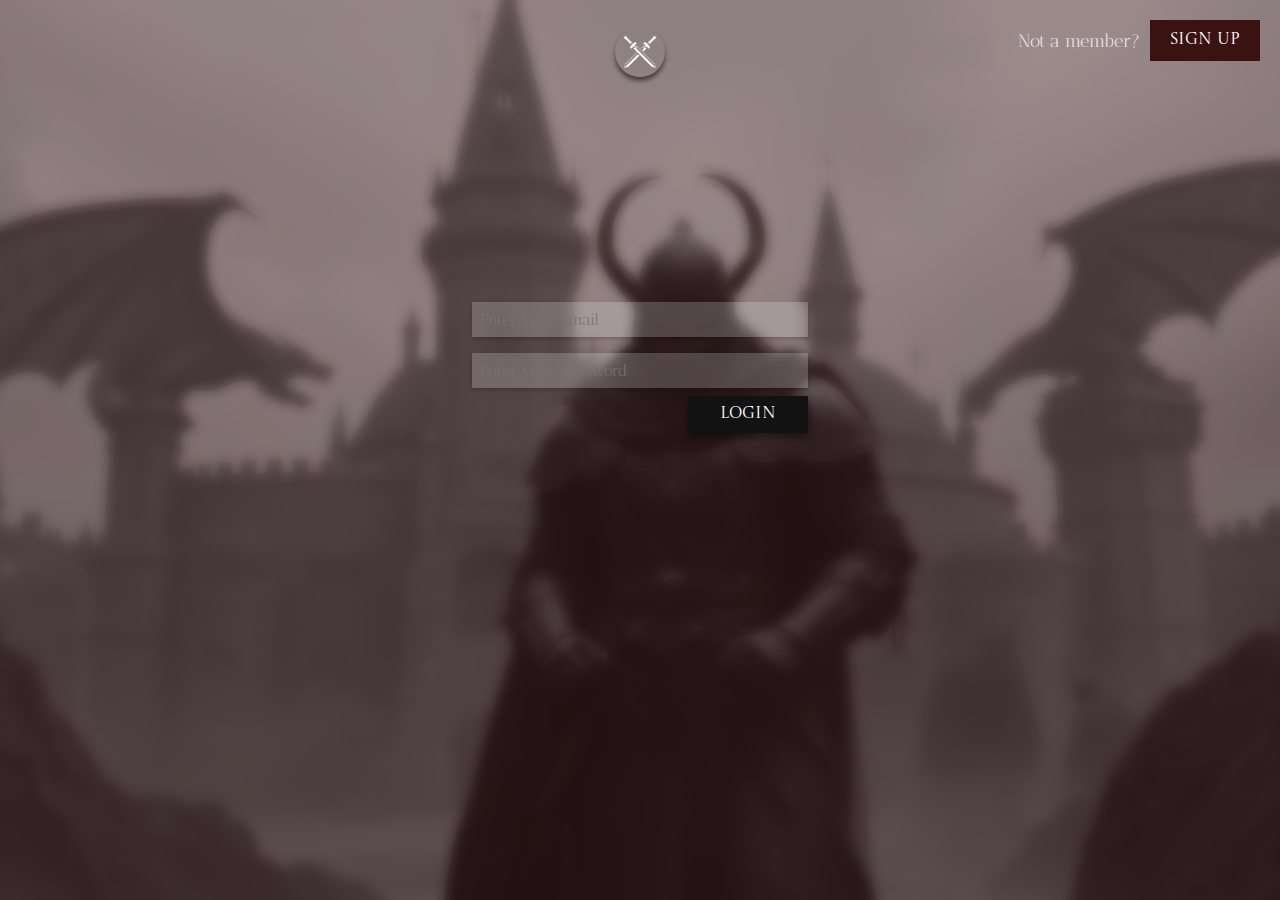
<file: login.html>
<!DOCTYPE html>
<html lang="en">

<head>
    <meta charset="UTF-8">
    <meta name="viewport" content="width=device-width, initial-scale=1.0">
    <title>Login</title>
    <!-- Подключаем CSS файл для стилей -->
    <link rel="stylesheet" href="login.css">
    <!-- Подключаем шрифты -->
    <link href="https://fonts.googleapis.com/css2?family=Castoro+Titling&family=Antic+Didone&display=swap" rel="stylesheet">
</head>

<body>

    <!-- Кнопка-иконка -->
    <a href="index.html" class="icon-button">
        <img src="swords2.png" alt="Go back">
    </a>


    <!-- Контейнер для формы входа -->
    <div class="container" id="login-container">
        
        <!-- Форма входа -->
        <form id="login-form" action="/login" method="POST">
            <input type="email" id="login-email" name="email" placeholder="Enter your email" required>
            <input type="password" id="login-password" name="password" placeholder="Enter your password" required>
            
            <!--
            <div>-->
                <!-- Чекбокс "Запомнить меня" --> <!--
                <input type="checkbox" id="remember-me">
                <label for="remember-me">Remember me</label>
            </div> -->

            <!-- Кнопка отправки формы -->
            <button type="submit">LOGIN</button>
        </form>

        <!-- Ссылка для переключения на форму регистрации -->
        <div class="signup-wrapper">
            <span class="signup-text">Not a member?</span>
            <a href="#" class="toggle-link" onclick="showSignup()">SIGN UP</a>
        </div>
    </div>

    <!-- Контейнер для формы регистрации -->
    <div class="container" id="signup-container" style="display: none;">

        <!-- Форма регистрации -->
        <form id="signup-form" action="/signup" method="POST">

            <input type="text" id="signup-username" name="username" placeholder="Choose a username" required>
            <input type="email" id="signup-email" name="email" placeholder="Enter your email" required>
            <input type="password" id="signup-password" name="password" placeholder="Create a password" required>

            <!-- Кнопка отправки формы -->
            <button type="submit">SIGN UP</button>
        </form>

        <!-- Ссылка для переключения на форму входа -->
        <a href="#" class="toggle-link" onclick="showLogin()">GO BACK</a>
    </div>

    <!-- Подключаем JavaScript файл -->
    <script src="login.js"></script>
</body>
</html>
</file>
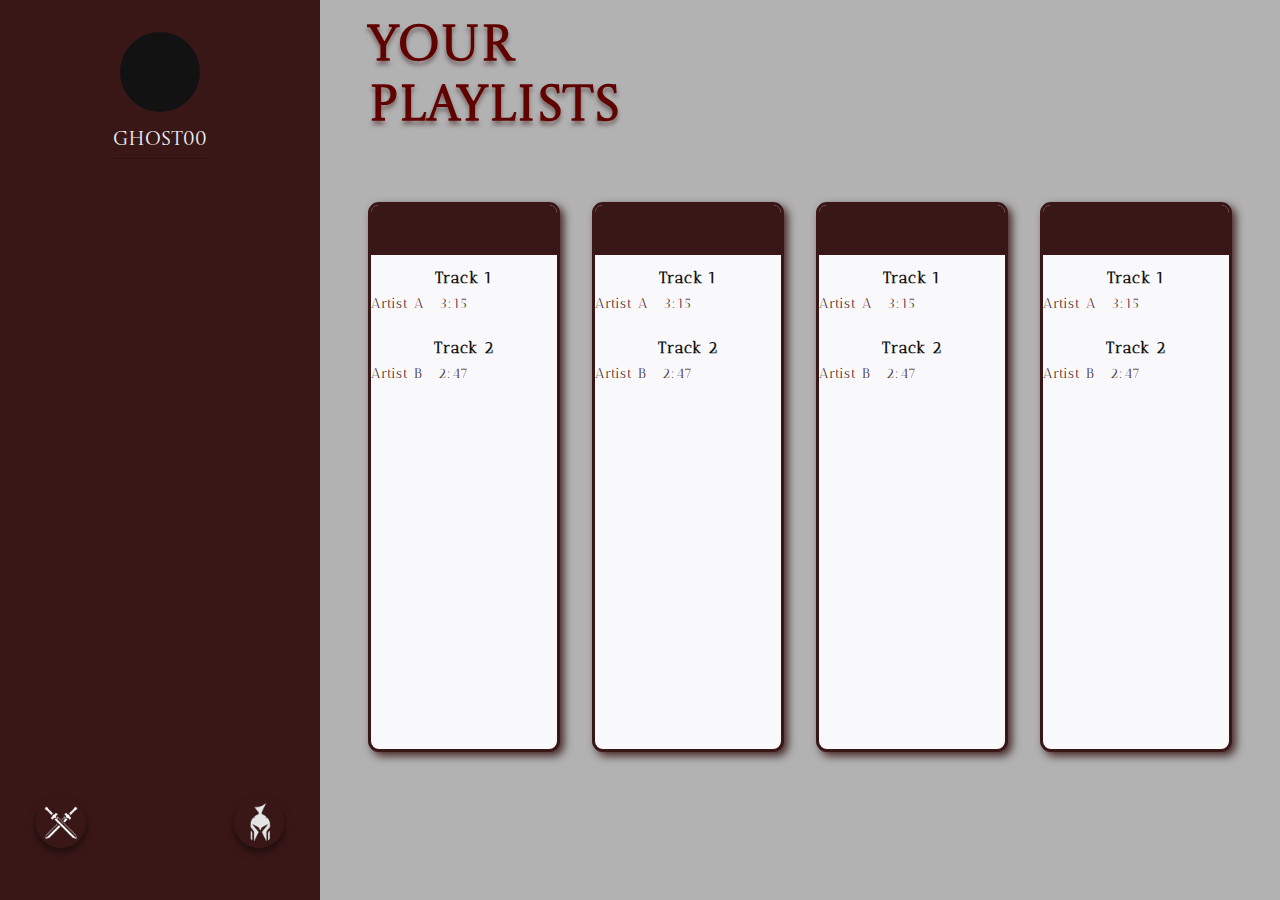
<file: users.html>
<!DOCTYPE html>
<html lang="en">

<head>
  <meta charset="UTF-8" />
  <meta name="viewport" content="width=device-width, initial-scale=1.0"/>
  <title>User Profile & Playlists</title>
  <link href="https://fonts.googleapis.com/css2?family=Antic+Didone&family=Castoro+Titling&family=Noto+Sans&display=swap" rel="stylesheet">
  <link rel="stylesheet" href="users.css">
</head>

<body>
  <div class="container">
    

    <!-- Окошко профиля -->
    <aside class="sidebar">
      <div class="profile">
        <div class="avatar"></div>
        <div class="username">Ghost00</div>
      </div>

      <div class="bottom-icons">
        <a href="index.html" class="icon-btn">
          <img src="swords2.png" alt="Иконка">
        </a>
        <a href="settings.html" class="icon-btn">
          <img src="helmet.png" alt="Profile settings">
        </a>
      </div>
      
    </aside>

    <!-- Основная часть -->
    <main class="main">
      <h1 class="main-title"><span>YOUR</span><br>PLAYLISTS</h1>
      
      <!-- Блок с песнями/плейлистами -->
      <div class="song-container">
        <div class="playlists">

          <!-- Плейлист 1 -->
        <div class="card">
          <div class="card-header"></div>
          <ul class="card-body">
            <li class="song-item">
                <h4><a href="#">Track 1</a></h4>
                <div class="song-info">
                    <p>Artist A</p>
                    <p>3:15</p>
                </div>
            </li>
            <li class="song-item">
                <h4><a href="#">Track 2</a></h4>
                <div class="song-info">
                    <p>Artist B</p>
                    <p>2:47</p>
                </div>
            </li>
          </ul>
        </div>

        <!-- Плейлист 2 -->
        <div class="card">
          <div class="card-header"></div>
          <ul class="card-body">
            <li class="song-item">
                <h4><a href="#">Track 1</a></h4>
                <div class="song-info">
                    <p>Artist A</p>
                    <p>3:15</p>
                </div>
            </li>
            <li class="song-item">
                <h4><a href="#">Track 2</a></h4>
                <div class="song-info">
                    <p>Artist B</p>
                    <p>2:47</p>
                </div>
            </li>
          </ul>
        </div>

        <!-- Плейлист 3 -->
        <div class="card">
          <div class="card-header"></div>
          <ul class="card-body">
            <li class="song-item">
                <h4><a href="#">Track 1</a></h4>
                <div class="song-info">
                    <p>Artist A</p>
                    <p>3:15</p>
                </div>
            </li>
            <li class="song-item">
                <h4><a href="#">Track 2</a></h4>
                <div class="song-info">
                    <p>Artist B</p>
                    <p>2:47</p>
                </div>
            </li>
          </ul>
        </div>

        <!-- Плейлист 4 -->
        <div class="card">
          <div class="card-header"></div>
          <ul class="card-body">
            <li class="song-item">
                <h4><a href="#">Track 1</a></h4>
                <div class="song-info">
                    <p>Artist A</p>
                    <p>3:15</p>
                </div>
            </li>
            <li class="song-item">
                <h4><a href="#">Track 2</a></h4>
                <div class="song-info">
                    <p>Artist B</p>
                    <p>2:47</p>
                </div>
            </li>
          </ul>
        </div>

        </div>
      </div>

    </main>
  </div>


</body>
</html>
</file>
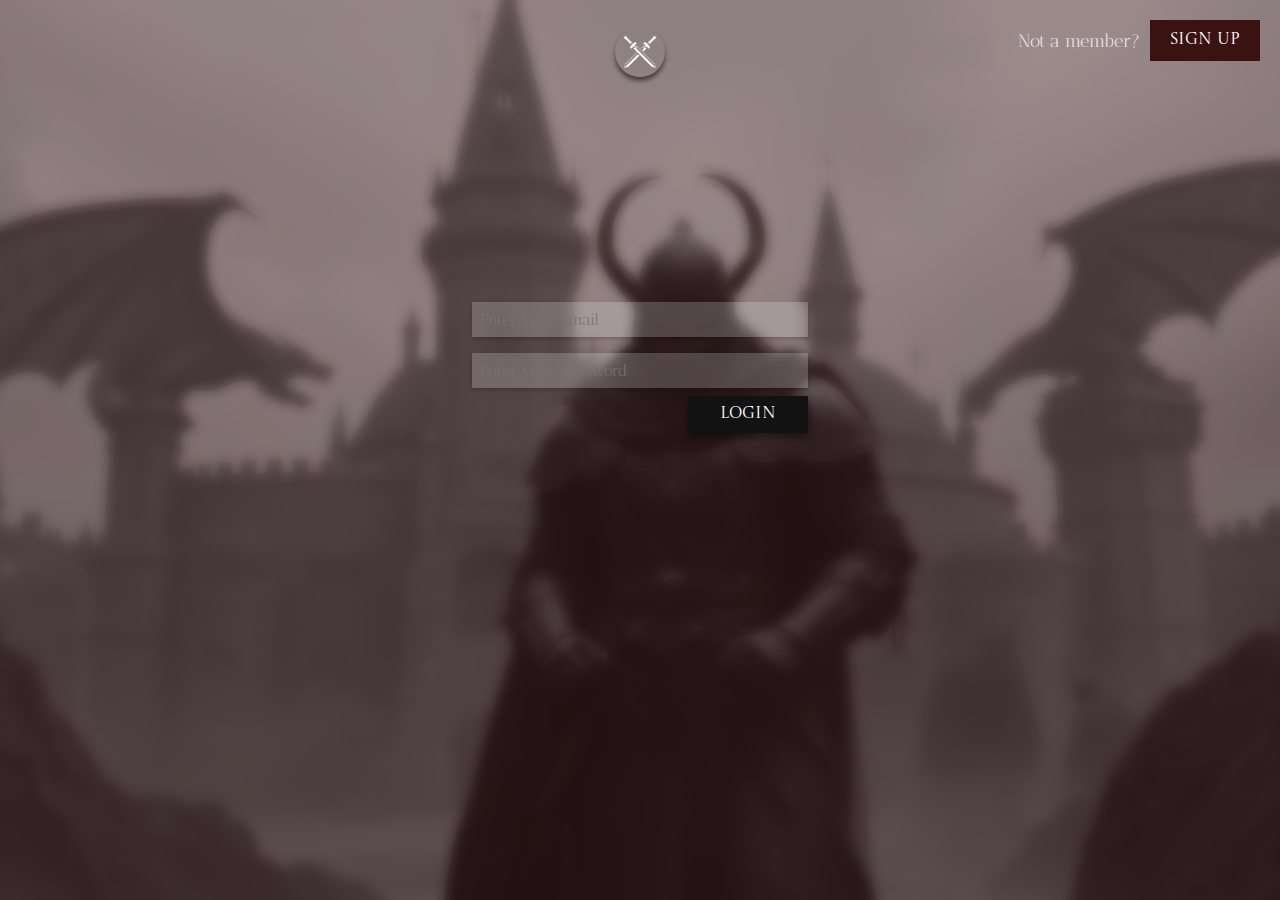
<file: front/login.html>
<!DOCTYPE html>
<html lang="en">

<head>
    <meta charset="UTF-8">
    <meta name="viewport" content="width=device-width, initial-scale=1.0">
    <title>Login</title>
    <!-- Подключаем CSS файл для стилей -->
    <link rel="stylesheet" href="css/login.css">
    <!-- Подключаем шрифты -->
    <link href="https://fonts.googleapis.com/css2?family=Castoro+Titling&family=Antic+Didone&display=swap" rel="stylesheet">
</head>

<body>

    <!-- Кнопка-иконка -->
    <a href="index.html" class="icon-button">
        <img src="assets/swords2.png" alt="Go back">
    </a>


    <!-- Контейнер для формы входа -->
    <div class="container" id="login-container">
        
        <!-- Форма входа -->
        <form id="login-form" action="/login" method="POST">
            <input type="email" id="login-email" name="email" placeholder="Enter your email" required>
            <input type="password" id="login-password" name="password" placeholder="Enter your password" required>
            
            <!--
            <div>-->
                <!-- Чекбокс "Запомнить меня" --> <!--
                <input type="checkbox" id="remember-me">
                <label for="remember-me">Remember me</label>
            </div> -->

            <!-- Кнопка отправки формы -->
            <button type="submit">LOGIN</button>
        </form>

        <!-- Ссылка для переключения на форму регистрации -->
        <div class="signup-wrapper">
            <span class="signup-text">Not a member?</span>
            <a href="#" class="toggle-link" onclick="showSignup()">SIGN UP</a>
        </div>
    </div>

    <!-- Контейнер для формы регистрации -->
    <div class="container" id="signup-container" style="display: none;">

        <!-- Форма регистрации -->
        <form id="signup-form" action="/signup" method="POST">

            <input type="text" id="signup-username" name="username" placeholder="Choose a username" required>
            <input type="email" id="signup-email" name="email" placeholder="Enter your email" required>
            <input type="password" id="signup-password" name="password" placeholder="Create a password" required>

            <!-- Кнопка отправки формы -->
            <button type="submit">SIGN UP</button>
        </form>

        <!-- Ссылка для переключения на форму входа -->
        <div class="go-back-wrapper" id="go-back-wrapper" style="display: none;">
            <a href="#" class="toggle-link" onclick="showLogin()">GO BACK</a>
        </div>
    </div>

    <!-- Подключаем JavaScript файл -->
    <script src="js/login.js"></script>
</body>
</html>
</file>
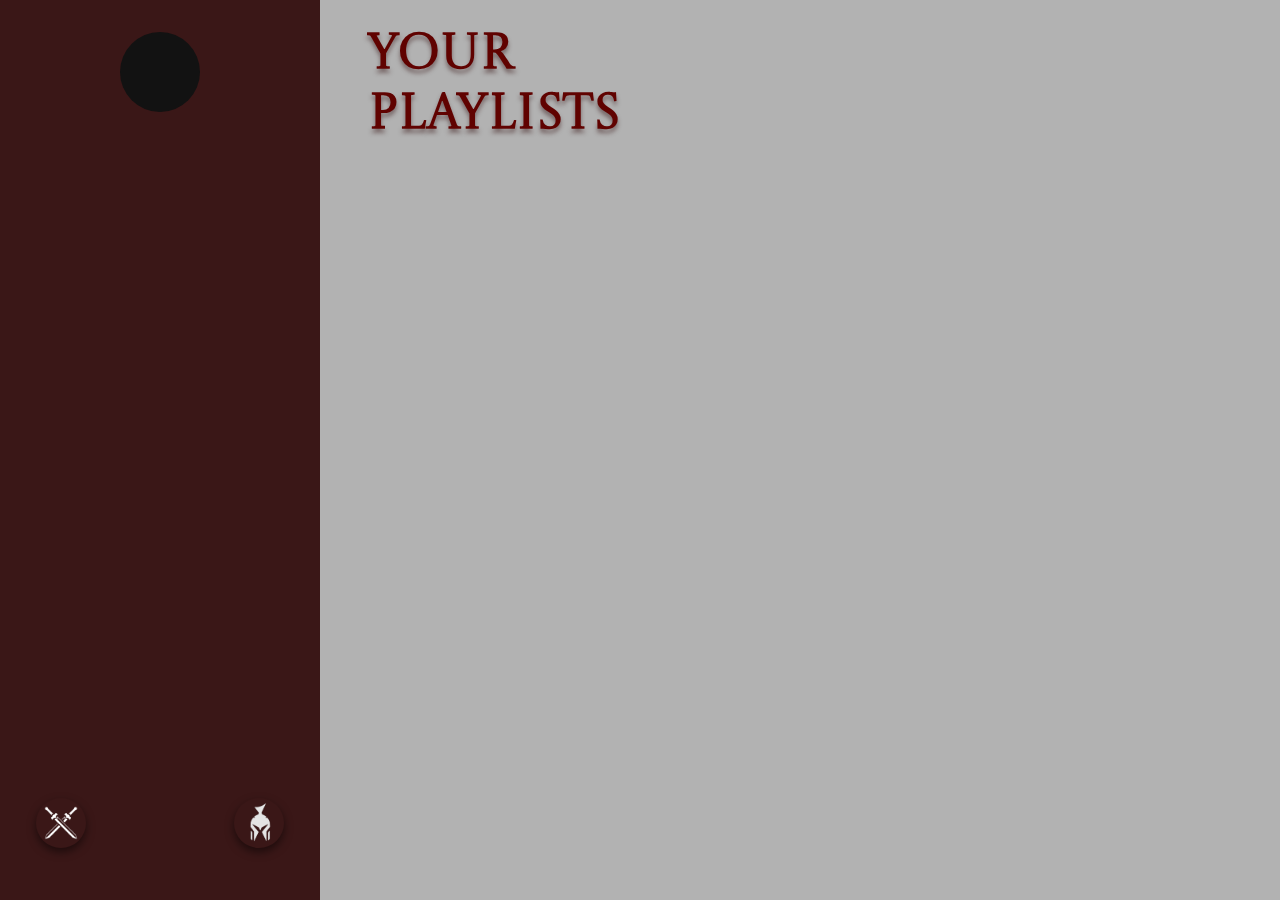
<file: front/users.html>
<!DOCTYPE html>
<html lang="en">

<head>
  <meta charset="UTF-8" />
  <meta name="viewport" content="width=device-width, initial-scale=1.0"/>
  <title>User Profile & Playlists</title>
  <link href="https://fonts.googleapis.com/css2?family=Antic+Didone&family=Castoro+Titling&family=Noto+Sans&display=swap" rel="stylesheet">
  <link rel="stylesheet" href="css/users.css">
</head>

<body>

  <div class="container">
    
    <!-- Окошко профиля -->
    <aside class="sidebar">
      <div class="profile">
        <div class="avatar"></div>
        <div class="username" id="usernameDisplay"></div>
      </div>

      <div class="bottom-icons">
        <a href="index.html" class="icon-btn">
          <img src="assets/swords2.png" alt="Иконка">
        </a>
        <a href="#" class="icon-btn" id="settingsBtn">
          <img src="assets/helmet.png" alt="Profile settings">
        </a>
      </div>
      
    </aside>

        <!-- Модальное окно Настроек -->
    <div id="settingsModal" class="settings-modal hidden">
      <div class="settings-content">
        <h2>Settings</h2>
        <ul>
          <li><button id="changeAvatarBtn">Change profile picture</button></li>
          <li><button id="changeNickBtn">Change nickname</button></li>
          <li><button id="changePasswordBtn">Change password</button></li>
          <li><button id="logoutBtn">Log out</button></li>
          <li><button id="deletePlaylistsBtn">Delete playlists</button></li>
          <li><button id="deleteAccountBtn">Delete account</button></li>
        </ul>
      </div>
    </div>

    <!-- Основная часть -->
    <main class="main">
      <h1 class="main-title"><span>YOUR</span><br>PLAYLISTS</h1>
      
      <!-- Блок с песнями/плейлистами -->
      <div class="song-container">
        <div class="playlists" id="playlistsContainer"></div>
      </div>

    </main>
  </div>

  <script src="js/users.js"></script>

</body>
</html>
</file>
<file: login.css>
/* Общие стили для body */
html, body {
    margin: 0; /* Убираем внешние отступы */
    padding: 0; /* Убираем внутренние отступы */
    height: 100%; /* Высота на весь экран */
    font-size: 16px;
    overflow: hidden; /* Предотвращаем скроллинг, если фон выходит за пределы */
}

/* Стиль для фонового изображения с красным слоем */
body::before {
    content: ''; /* Создаем псевдоэлемент */
    position: absolute;
    top: 0;
    left: 0;
    width: 100%;
    height: 100%;
    background: url('back_log.jpg') no-repeat center center; /* Центрирование фонового изображения */
    background-size: cover; /* Масштабируем с сохранением пропорций */
    z-index: -2; /* Отправляем изображение на задний план */
}

body::after {
    content: ''; /* Создаем второй псевдоэлемент */
    position: absolute;
    top: 0;
    left: 0;
    width: 100%;
    height: 100%;
    background-color: rgba(58, 23, 23, 0.5); /* Полупрозрачный красный слой */
    z-index: -1; /* Наложение слоя поверх изображения */
}


/* ==== Ячейки ==== */
/* Контейнер формы */
form {
    display: flex; /* Включаем Flexbox */
    flex-direction: column; /* Располагаем элементы в столбик */
    align-items: center; /* Выравниваем элементы по центру */
    width: 100%; /* Полная ширина формы */
    max-width: 400px; /* Ограничиваем максимальную ширину формы */
    margin: 0 auto; /* Центрируем форму по горизонтали */
    margin-top: 23%; /* Отступ от верха*/
    
}

/* Стили для полей ввода (email и password) */
#login-email,
#login-password,
#signup-username,
#signup-email,
#signup-password {
    width: 80%; /* ширина */
    padding: 8px; /* Отступы внутри полей */
    margin: 8px 0; /* Отступы между полями */
    border: 0px solid rgba(255, 255, 255, 0.6); /* Полупрозрачная белая рамка */
    background-color: rgba(255, 255, 255, 0.2); /* Прозрачный белый фон */
    color: white; /* Белый текст */
    font-size: 16px; /* Размер шрифта */
    font-family: 'Antic Didone', serif;
    outline: none; /* Убираем обводку при фокусе */
    box-shadow: 0 2px 4px rgba(0, 0, 0, 0.2); /* Легкая тень */
    transition: all 0.3s ease; /* Плавность переходов */
}

/* Эффект при наведении */
#login-email:hover,
#login-password:hover,
#signup-username:hover,
#signup-email:hover,
#signup-password:hover {
    background-color: rgba(255, 255, 255, 0.3); /* Ярче фон при наведении */
}
/* Эффект при фокусе */
#login-email:focus,
#login-password:focus,
#signup-username:focus,
#signup-email:focus,
#signup-password:focus {
    background-color: rgba(255, 255, 255, 0.4); /* Еще ярче фон при фокусе */
    border-color: white; /* Белая рамка */
}

/* ==== LOGIN КНОПКА ==== */
/* Кнопка отправки формы */
button[type="submit"] {
    width: 30%;
    padding: 8px; /* Внутренние отступы */
    background-color: #121212;
    box-shadow: 0px 4px 8px rgba(0, 0, 0, 0.5);

    color: white; /* Белый текст */
    font-size: 16px; /* Размер текста */
    font-family: 'Castoro Titling', serif; /* Шрифт для кнопки */
    border: none; /* Убираем рамку */
    cursor: pointer; /* Указатель при наведении */
    transition: background-color 0.3s ease; /* Плавный переход фона */
    margin-left: 54%;
}

/* Эффект наведения на кнопку */
button[type="submit"]:hover {
    background-color: rgba(58, 23, 23, 1); /* Более яркий цвет */
}


/* ==== SIGN UP КНОПКА ==== */
/* сама кнопка */
.signup-wrapper {
    position: absolute;
    top: 20px; /* Отступ сверху */
    right: 20px; /* Отступ справа */
    display: flex;
    align-items: center;
    gap: 10px; /* Расстояние между текстом и кнопкой */
    font-family: 'Antic Didone', serif;
}

.signup-text {
    color: white;
    font-size: 18px;
    opacity: 0.8;
}

.toggle-link {
    padding: 10px 20px;
    background-color: #3A1212;
    color: white;
    font-size: 16px;
    font-family: 'Castoro Titling', serif;
    text-decoration: none;
    cursor: pointer;
    transition: background-color 0.3s ease;
}

/* Эффект при наведении */
.toggle-link:hover {
    background-color: #121212;
    transform: scale(1.05);
}


/* ==== GO BACK КНОПКА ==== */
.go-back-wrapper {
    position: absolute;
    top: 25px; /* Отступ сверху */
    right: 20px; /* Отступ справа */
    display: flex;
    align-items: center;
    gap: 10px; /* Расстояние между текстом и кнопкой */
    font-family: 'Antic Didone', serif;
}

/* Стили для кнопки "GO BACK" */
.go-back-wrapper .toggle-link {
    padding: 10px 20px;
    background-color: #3A1212;
    color: white;
    font-size: 16px;
    font-family: 'Castoro Titling', serif;
    text-decoration: none;
    cursor: pointer;
    transition: background-color 0.3s ease;
}

/* Эффект при наведении */
.go-back-wrapper .toggle-link:hover {
    background-color: #121212;
    transform: scale(1.05);
}


/* ==== Кнопка иконка ==== */
/* Стили */
.icon-button {
    position: fixed; /* Располагаем кнопку поверх контента */
    top: 3%; /* Отступ сверху */
    left: 50%; /* Центрируем между рожками 52.5 */
    transform: translateX(-50%); /* Сдвигаем кнопку влево на половину её ширины, чтобы точно центрировать */
    width: 50px; /* Ширина кнопки */
    height: 50px; /* Высота кнопки */
    z-index: 100; /* Устанавливаем высокий приоритет по слоям */
    pointer-events: auto; /* Разрешаем взаимодействие с кнопкой */
}

.icon-button img {
    width: 100%;
    height: 100%;
    object-fit: contain; /* Сохраняем пропорции изображения */
    border-radius: 50%; /* Закругляем края изображения */
    box-shadow: 0px 0.25rem 0.25rem rgba(0, 0, 0, 0.5); /* Добавляем тень */
}

.icon-button:hover img {
    opacity: 0.8; /* Меняем прозрачность при наведении */
    transform: scale(1.1); /* Увеличиваем иконку */
    transition: 0.3s ease; /* Плавность анимации */
}
</file>
<file: users.css>
/* Базовые стили */
* {
  box-sizing: border-box;
  margin: 0;
  padding: 0;
}

body {
  font-family: 'Antic Didone', sans-serif;
  background-color: #f5f4f1;
  color: #300a0a;
  height: 100vh;
}

/* Контейнер страницы */
.container {
  display: flex;
  height: 100%;
}

/* ==== Левая часть ==== */
/* Сайдбар */
.sidebar {
  width: 25%;
  background-color: #3A1717;
  display: flex;
  flex-direction: column;
  justify-content: space-between;
  padding: 2rem 1rem;
}

/* Профиль */
.profile {
  text-align: center;
}

.avatar {
  width: 80px;
  height: 80px;
  background-color: #121212;
  border-radius: 50%;
  margin: 0 auto 1rem;
}

.username {
  font-family: 'Castoro Titling', serif;
  color: #eee;
  font-size: 1.2rem;
  border-bottom: 1px solid #321010;
  display: inline-block;
  padding-bottom: 5px;
}

/* ==== Кнопки ==== */
/* Иконки внизу сайдбара */
.bottom-icons {
  position: relative;
  height: 100px;        /* разместить кнопки внутри этого блока по высоте */
}

/* Абсолютное позиционирование кнопок-иконок */
.icon-btn {
  position: absolute;   /* поверх контента .sidebar */
  bottom: 20px;         /* от низа .sidebar */
  width: 50px;
  height: 50px;
  z-index: 100;
}

/* Первая кнопка слева, вторая справа */
.bottom-icons .icon-btn:nth-child(1) {
  left: 20px;
}

.bottom-icons .icon-btn:nth-child(2) {
  right: 20px;
}

/* Стили для самой картинки */
.icon-btn img {
  width: 100%;
  height: 100%;
  object-fit: contain;              /* сохраняем пропорции */
  border-radius: 50%;               /* круглые края */
  box-shadow: 0 4px 8px rgba(0,0,0,0.5); /* тень */
  transition: transform 0.3s ease, opacity 0.3s ease;
}

/* Эффект при наведении */
.icon-btn:hover img {
  opacity: 0.8;
  transform: scale(1.1);
  transition: 0.3s ease; /* Плавность анимации */
}

/* ==== Основная часть экрана ==== */
/* Основная часть */
.main {
  width: 75%;
  padding: 2rem 3rem;
  background-color: #b2b2b2;
}

/* Заголовок */
.main-title {
  font-family: 'Castoro Titling', serif;           /* подключённый шрифт */
  font-size: clamp(2rem, 5vw, 3.125rem);           /* отзывчивый размер от 2rem до 3.125rem */
  color: #600200;                                  /* тёмно‑красный цвет текста */
  text-shadow: 0 0.25rem 0.25rem rgba(58, 23, 23, 0.5); /* тень под текстом */
  margin: 0 0 2rem;                                /* убираем верхний отступ, оставляем снизу */
  line-height: 0.6;                                /* между строками */
}

/* Деление на 2 строки */
.main-title span {
  display: block;
}

/* ==== Плейлисты ==== */
.playlists {
  display: flex;
  gap: 2rem;
  margin-top: 5rem;
}

/* ==== Карточка плейлиста ==== */

.card {
  background-color: #f9f9fb;                /* светлый фон, как у song-container */
  border: 3px solid #3a1717;               /* толстая бордюр-рамка */
  border-radius: 11px;                     /* крупные скругления */
  box-shadow: 4px 4px 8px rgba(58, 23, 23, 0.9); /* глубокая тень */
  overflow: hidden;
  display: flex;
  flex-direction: column;
  width: 250px;                            /* фиксированная ширина, как раньше */
  height: 550px;   
}

/* Заголовок карточки */
.card-header {
  height: 50px;
  background-color: #3a1717;               /* тёмно-бордовый */
}

/* Тело карточки */
.card-body {
  list-style: none;
  margin: 0;
  padding: 0;

  list-style-type: none; /* Убираем маркеры у списка */
  line-height: 1; /* Высота строки (уменьшает/увеличивает расстояние между строками) */
  letter-spacing: 0.05em; /* Увеличиваем или уменьшаем расстояние между буквами */
  text-align: center; /* Центрируем весь текст в списке */
}

/* Блок песни */
.card-body .song-item {
  font-family: 'Antic Didone', 'Noto Sans', serif;
  font-size: 15px;
  color: #121212;
  margin-bottom: 5px;
  padding: 10px 0;
  display: flex;
  flex-direction: column;
}

/* Заголовок песни (название) */
.card-body .song-item h4 {
  margin: 5px 0;
  font-size: 1rem;
}

/* Ссылка внутри заголовка */
.card-body .song-item h4 a {
  color: #121212;
  text-decoration: none;
  transition: color 0.3s ease;
}
.card-body .song-item h4 a:hover {
  color: #600200;
  text-decoration: underline;
}

/* Блок с info (исполнитель + длительность) */
.card-body .song-info {
  display: flex;
  align-items: center;
  justify-content: flex-start;
  margin-top: 5px;
}

/* Отступ между артистом и длительностью */
.card-body .song-info p {
  margin: 0 1rem 0 0;
  font-size: 0.9rem;
  color: #3a1717;
}

/* Убираем отступ у последнего .song-item */
.card-body .song-item:last-child {
  margin-bottom: 0;
}
</file>
<file: front/css/login.css>
/* Общие стили для body */
html, body {
    margin: 0; /* Убираем внешние отступы */
    padding: 0; /* Убираем внутренние отступы */
    height: 100%; /* Высота на весь экран */
    font-size: 16px;
    overflow: hidden; /* Предотвращаем скроллинг, если фон выходит за пределы */
}

/* Стиль для фонового изображения с красным слоем */
body::before {
    content: ''; /* Создаем псевдоэлемент */
    position: absolute;
    top: 0;
    left: 0;
    width: 100%;
    height: 100%;
    background: url('../assets/back_log.jpg') no-repeat center center; /* Центрирование фонового изображения */
    background-size: cover; /* Масштабируем с сохранением пропорций */
    z-index: -2; /* Отправляем изображение на задний план */
}

body::after {
    content: ''; /* Создаем второй псевдоэлемент */
    position: absolute;
    top: 0;
    left: 0;
    width: 100%;
    height: 100%;
    background-color: rgba(58, 23, 23, 0.5); /* Полупрозрачный красный слой */
    z-index: -1; /* Наложение слоя поверх изображения */
}


/* ==== Ячейки ==== */
/* Контейнер формы */
form {
    display: flex; /* Включаем Flexbox */
    flex-direction: column; /* Располагаем элементы в столбик */
    align-items: center; /* Выравниваем элементы по центру */
    width: 100%; /* Полная ширина формы */
    max-width: 400px; /* Ограничиваем максимальную ширину формы */
    margin: 0 auto; /* Центрируем форму по горизонтали */
    margin-top: 23%; /* Отступ от верха*/
    
}

/* Стили для полей ввода (email и password) */
#login-email,
#login-password,
#signup-username,
#signup-email,
#signup-password {
    width: 80%; /* ширина */
    padding: 8px; /* Отступы внутри полей */
    margin: 8px 0; /* Отступы между полями */
    border: 0px solid rgba(255, 255, 255, 0.6); /* Полупрозрачная белая рамка */
    background-color: rgba(255, 255, 255, 0.2); /* Прозрачный белый фон */
    color: white; /* Белый текст */
    font-size: 16px; /* Размер шрифта */
    font-family: 'Antic Didone', serif;
    outline: none; /* Убираем обводку при фокусе */
    box-shadow: 0 2px 4px rgba(0, 0, 0, 0.2); /* Легкая тень */
    transition: all 0.3s ease; /* Плавность переходов */
}

/* Эффект при наведении */
#login-email:hover,
#login-password:hover,
#signup-username:hover,
#signup-email:hover,
#signup-password:hover {
    background-color: rgba(255, 255, 255, 0.3); /* Ярче фон при наведении */
}
/* Эффект при фокусе */
#login-email:focus,
#login-password:focus,
#signup-username:focus,
#signup-email:focus,
#signup-password:focus {
    background-color: rgba(255, 255, 255, 0.4); /* Еще ярче фон при фокусе */
    border-color: white; /* Белая рамка */
}

/* АВТОЗАПОЛНЕНИЕ */
#login-email:-webkit-autofill,
#login-password:-webkit-autofill,
#signup-username:-webkit-autofill,
#signup-email:-webkit-autofill,
#signup-password:-webkit-autofill {
  -webkit-box-shadow: 0 0 0 1000px rgba(58, 23, 23, 0.5) inset !important;
  color: white !important;
}


/* ==== LOGIN КНОПКА ==== */
/* Кнопка отправки формы */
button[type="submit"] {
    width: 30%;
    padding: 8px; /* Внутренние отступы */
    background-color: #121212;
    box-shadow: 0px 4px 8px rgba(0, 0, 0, 0.5);

    color: white; /* Белый текст */
    font-size: 16px; /* Размер текста */
    font-family: 'Castoro Titling', serif; /* Шрифт для кнопки */
    border: none; /* Убираем рамку */
    cursor: pointer; /* Указатель при наведении */
    transition: background-color 0.3s ease; /* Плавный переход фона */
    margin-left: 54%;
}

/* Эффект наведения на кнопку */
button[type="submit"]:hover {
    background-color: rgba(58, 23, 23, 1); /* Более яркий цвет */
}


/* ==== SIGN UP КНОПКА ==== */
/* сама кнопка */
.signup-wrapper {
    position: absolute;
    top: 20px; /* Отступ сверху */
    right: 20px; /* Отступ справа */
    display: flex;
    align-items: center;
    gap: 10px; /* Расстояние между текстом и кнопкой */
    font-family: 'Antic Didone', serif;
}

.signup-text {
    color: white;
    font-size: 18px;
    opacity: 0.8;
}

.toggle-link {
    padding: 10px 20px;
    background-color: #3A1212;
    color: white;
    font-size: 16px;
    font-family: 'Castoro Titling', serif;
    text-decoration: none;
    cursor: pointer;
    transition: background-color 0.3s ease;
}

/* Эффект при наведении */
.toggle-link:hover {
    background-color: #121212;
    transform: scale(1.05);
}


/* ==== GO BACK КНОПКА ==== */
.go-back-wrapper {
    position: absolute;
    top: 25px; /* Отступ сверху */
    right: 20px; /* Отступ справа */
    display: flex;
    align-items: center;
    gap: 10px; /* Расстояние между текстом и кнопкой */
    font-family: 'Antic Didone', serif;
}

/* Стили для кнопки "GO BACK" */
.go-back-wrapper .toggle-link {
    padding: 10px 20px;
    background-color: #3A1212;
    color: white;
    font-size: 16px;
    font-family: 'Castoro Titling', serif;
    text-decoration: none;
    cursor: pointer;
    transition: background-color 0.3s ease;
}

/* Эффект при наведении */
.go-back-wrapper .toggle-link:hover {
    background-color: #121212;
    transform: scale(1.05);
}


/* ==== Кнопка иконка ==== */
/* Стили */
.icon-button {
    position: fixed; /* Располагаем кнопку поверх контента */
    top: 3%; /* Отступ сверху */
    left: 50%; /* Центрируем между рожками 52.5 */
    transform: translateX(-50%); /* Сдвигаем кнопку влево на половину её ширины, чтобы точно центрировать */
    width: 50px; /* Ширина кнопки */
    height: 50px; /* Высота кнопки */
    z-index: 100; /* Устанавливаем высокий приоритет по слоям */
    pointer-events: auto; /* Разрешаем взаимодействие с кнопкой */
}

.icon-button img {
    width: 100%;
    height: 100%;
    object-fit: contain; /* Сохраняем пропорции изображения */
    border-radius: 50%; /* Закругляем края изображения */
    box-shadow: 0px 0.25rem 0.25rem rgba(0, 0, 0, 0.5); /* Добавляем тень */
}

.icon-button:hover img {
    opacity: 0.8; /* Меняем прозрачность при наведении */
    transform: scale(1.1); /* Увеличиваем иконку */
    transition: 0.3s ease; /* Плавность анимации */
}
</file>
<file: front/css/users.css>
/* Базовые стили */
* {
  box-sizing: border-box;
  margin: 0;
  padding: 0;
}

body {
  font-family: 'Antic Didone', sans-serif;
  background-color: #f5f4f1;
  color: #300a0a;
  height: 100vh;
}

/* Контейнер страницы */
.container {
  display: flex;
  height: 100%;
}

/* ==== Левая часть ==== */
/* Сайдбар */
.sidebar {
  width: 25%;
  background-color: #3A1717;
  display: flex;
  flex-direction: column;
  justify-content: space-between;
  padding: 2rem 1rem;
}

/* Профиль */
.profile {
  text-align: center;
}

.avatar {
  width: 80px;
  height: 80px;
  background-color: #121212;      /* пока что фон-фолбэк */
  border-radius: 50%;
  margin: 0 auto 1rem;
  overflow: hidden;               /* отсекаем всё, что за пределами круга */
  
  /* добавляем свойства фонового изображения */
  background-size: cover;
  background-position: center center;
}

.avatar img {
  width: 100%;
  height: 100%;
  object-fit: cover;
  display: block;
}

.username {
  font-family: 'Antic Didone', serif;
  color: #eee;
  font-size: 1.2rem;
  border-bottom: 1px solid #321010;
  display: inline-block;
  padding-bottom: 5px;
}

/* ==== Кнопки ==== */
/* Иконки внизу сайдбара */
.bottom-icons {
  position: relative;
  height: 100px;
}

.icon-btn {
  position: absolute;   /* поверх контента .sidebar */
  bottom: 20px;         /* от низа .sidebar */
  width: 50px;
  height: 50px;
  z-index: 100;
}

/* Первая кнопка слева, вторая справа */
.bottom-icons .icon-btn:nth-child(1) {
  left: 20px;
}

.bottom-icons .icon-btn:nth-child(2) {
  right: 20px;
}

/* Стили для самой картинки */
.icon-btn img {
  width: 100%;
  height: 100%;
  object-fit: contain;              /* сохраняем пропорции */
  border-radius: 50%;               /* круглые края */
  box-shadow: 0 4px 8px rgba(0,0,0,0.5); /* тень */
  transition: transform 0.3s ease, opacity 0.3s ease;
}

/* Эффект при наведении */
.icon-btn:hover img {
  opacity: 0.8;
  transform: scale(1.1);
  transition: 0.3s ease; /* Плавность анимации */
}

/* ==== Основная часть экрана ==== */
/* Основная часть */
.main {
  width: 75%;
  padding: 2rem 3rem;
  background-color: #b2b2b2;
}

/* Заголовок */
.main-title {
  font-family: 'Castoro Titling', serif;           /* подключённый шрифт */
  font-size: clamp(2rem, 5vw, 3.125rem);           /* отзывчивый размер от 2rem до 3.125rem */
  color: #600200;                                  /* тёмно‑красный цвет текста */
  text-shadow: 0 0.25rem 0.25rem rgba(58, 23, 23, 0.5); /* тень под текстом */
  margin: 0.5rem 0 2rem;                                /* верхний отступ, нижний */
  line-height: 0.6;                                /* между строками */
}

/* Деление на 2 строки */
.main-title span {
  display: block;
}

/* ==== Плейлисты ==== */
.playlists {
  display: flex;
  gap: 2rem;
  margin-top: 3rem;
}

/* ==== Горизонтальная прокрутка плейлистов ==== */
.song-container {
  overflow-x: auto;
  overflow-y: hidden;
  white-space: nowrap;
  padding-bottom: 1rem;
  scroll-behavior: smooth;
}

/* Скрываем стандартный скроллбар (Chrome, Safari) */
.song-container::-webkit-scrollbar {
  height: 6px;
}
.song-container::-webkit-scrollbar-track {
  background: transparent;
}
.song-container::-webkit-scrollbar-thumb {
  background: #3a1717;
  border-radius: 3px;
}

/* Для Firefox */
.song-container {
  scrollbar-width: thin;
  scrollbar-color: #3a1717 transparent;
}

/* Flex-контейнер карточек */
.playlists {
  display: flex;
  gap: 2rem;
  flex-wrap: nowrap;
}


/* ==== Карточка плейлиста ==== */

.card {
  flex: 0 0 auto;
  width: 250px;
  height: 550px;
  background-color: #f9f9fb;
  border: 3px solid #3a1717;
  border-radius: 11px;
  box-shadow: 4px 4px 8px rgba(58, 23, 23, 0.9);
  overflow: hidden;
  display: flex;
  flex-direction: column;
  position: relative;

}

/* Заголовок карточки */
.card-header {
  height: 50px;
  background-color: #3a1717;
  color: #fff;
  display: flex;
  align-items: center;
  justify-content: center;
  font-family: 'Antic Didone', sans-serif;
  font-size: 0.9rem;
}

/* Тело карточки */
.card-body {
  list-style: none;
  margin: 0;
  padding: 0;

  list-style-type: none; /* Убираем маркеры у списка */
  line-height: 1; /* Высота строки (уменьшает/увеличивает расстояние между строками) */
  letter-spacing: 0.05em; /* расстояние между буквами */
  text-align: center; /* Центрируем весь текст в списке */
}

/* Блок песни */
.card-body .song-item {
  font-family: 'Antic Didone', serif;
  font-size: 15px;
  color: #121212;
  margin-bottom: 5px;
  padding: 10px 0;
  display: flex;
  flex-direction: column;
}

/* Заголовок песни (название) */
.card-body .song-item h4 {
  max-width: 90%;
  margin: 5px 0;
  font-size: 1rem;
  word-wrap: break-word;   /* переносим слова по границе блока */
  overflow-wrap: break-word;
  word-break: break-word;
  white-space: normal;
  text-align: center;
}

/* Ссылка внутри заголовка */
.card-body .song-item h4 a {
  color: #121212;
  text-decoration: none;
  transition: color 0.3s ease;
}
.card-body .song-item h4 a:hover {
  color: #600200;
  text-decoration: underline;
}

/* Блок с info (исполнитель + длительность) */
.card-body .song-info {
  display: flex;
  flex-direction: column; /* Размещаем исполнителя и длительность вертикально */
  align-items: center;    /* Центруем их по горизонтали */
  margin-top: 5px;
}

/* Отступ между артистом и длительностью */
.card-body .song-info p {
  margin: 0 1rem 0 0;
  font-size: 0.9rem;
  color: #121212;
}

/* Убираем отступ у последнего .song-item */
.card-body .song-item:last-child {
  margin-bottom: 0;
}


/* ==== Кнопка настроек ==== */
/* Скрытие/показ модального окна */
.settings-modal.hidden {
  display: none;
}

/* Оверлей по всему экрану */
.settings-modal {
  position: fixed;
  top: 0;
  left: 0;
  width: 100%;
  height: 100%;
  background: rgba(0,0,0,0.3);        /* затемняющий фон */
  display: flex;
  align-items: flex-start; /*вертикально*/
  justify-content: flex-start; /* по горизонтали выравниваем влево */
  padding-left: 2rem;         /*отступ от левого края экрана */
  padding-top: 15%;         /*смещение вниз */
  z-index: 1000;                     /* поверх всего остального */
}

/* Содержимое модалки */
.settings-content {
  background-color: #424242;          /* оттенок серого панели сайдбара */
  padding: 2rem 2rem;                /* игрик--икс */
  border-radius: 11px;                /* скруглённые углы */
  width: 20%;
  max-width: 90%;
  min-height: 79%;
  box-shadow: 0 4px 11px rgba(0,0,0,0.5);
  color: #eee;
  text-align: center;
  position: relative;                 /* для кнопки закрытия */
}

/* Заголовок */
.settings-content h2 {
  font-family: 'Castoro Titling', serif;
  font-size: 1.5rem;
  margin-bottom: 1.5rem;
  color: #f5f4f1;
  text-shadow: 0 1px 1px rgba(58,23,23,0.5);
}

/* Список опций */
.settings-content ul {
  background: rgba(255, 255, 255, 0.1);  /* полупрозрачный белый */
  padding: 1rem 0.5rem;
  list-style: none;
  margin: 0;
  width: 100%;
  height: 20rem;
  text-align: center;
}

/* Отступы между пунктами */
.settings-content li {
  margin-bottom: 0.5rem;
  text-align: center;
  padding: 0.7rem 0.5rem;
}
.settings-content li:last-child {
  margin-bottom: 0;
}

/* Кнопки внутри модалки */
.settings-content button {
  background: transparent;
  border: none;
  font-family: 'Antic Didone', serif;
  font-size: 1rem;
  color: #eee;
  cursor: pointer;
  transition: color 0.2s ease;
}

.settings-content button:hover {
  color: #600200;
  /*text-decoration: underline;*/
}

#settingsBtn {
  z-index: 1101;
}


/* ==== Удаление и отмена HIDDEN ==== */
.delete-mode-panel {
  position: absolute;
  display: flex;
  width: 69%;
  justify-content: space-between;
  margin-bottom: 1rem;
}

.delete-control {
  font-family: 'Antic Didone', serif;
  font-size: 1rem;
  padding: 0.5rem 1rem;
  border: none;
  border-radius: 6px;
  cursor: pointer;
  transition: all 0.3s ease;
}

.cancel-btn {
  background-color: #bbb;
  color: #121212;
}

.cancel-btn:hover {
  background-color: #999;
}

.delete-btn {
  background-color: #600200;
  color: #fff;
}

.delete-btn:hover {
  background-color: #420101;
}

/* Крестики */
.delete-icon {
  position: absolute;
  top: 5px;
  right: 5px;
  width: 20px;
  height: 20px;
  cursor: pointer;
  z-index: 10;
  opacity: 0.8;
  transition: opacity 0.3s ease;
}

.delete-icon:hover {
  opacity: 1;
}

.card.selected-for-deletion {
  border: 3px dashed #600200;
  opacity: 0.8;
}

.hidden {
  display: none !important;
}


/* ==== Загрузка фото профиля ==== */

.file-upload-wrapper {
  position: relative;
  margin: 2rem 0;
  border: 2px dashed #3A1717;
  border-radius: 8px;
  padding: 1.5rem;
  text-align: center;
  background: rgba(255,255,255,0.9);
  transition: all 0.3s ease;
}

.file-upload-wrapper:hover {
  border-color: #600200;
  background: rgba(245, 244, 241, 0.95);
}

.file-input {
  position: absolute;
  left: 0;
  top: 0;
  width: 100%;
  height: 100%;
  opacity: 0;
  cursor: pointer;
}

.file-text-content {
  display: flex;
  flex-direction: column;
  gap: 0.5rem;
}

.file-main-text {
  font-family: 'Antic Didone', sans-serif;
  color: #3A1717;
  font-size: 1.2rem;
  letter-spacing: 1.5px;
  text-transform: uppercase;
  transition: color 0.3s ease;
}

.file-hint-text {
  font-family: sans-serif;
  color: #424242;
  font-size: 0.9rem;
  font-style: italic;
}

.file-preview {
  width: 120px;
  height: 120px;
  border-radius: 50%;
  display: block;
  margin: 1.5rem auto 0;
  object-fit: cover;
  border: 2px solid #3A1717;
}

/* Состояния при наведении */
.file-upload-wrapper:hover .file-main-text {
  color: #600200;
}

/* Состояние когда файл выбран */
.file-selected .file-main-text {
  color: #121212;
}

/* Оверлей всей модалки */
.action-modal {
  position: fixed;
  inset: 0;                      /* top:0; right:0; bottom:0; left:0 */
  background: rgba(18, 18, 18, 0.85);
  display: flex;
  align-items: center;
  justify-content: center;
  z-index: 2000;                 /* над всем остальным */
}

/* Скрытие по умолчанию */
.action-modal.hidden {
  display: none !important;
}

/* Окно внутри оверлея */
.action-modal__window {
  background: #3a1717;
  opacity: 0.96;
  box-shadow: 0 8px 16px rgba(0, 0, 0, 0.4);
  border-radius: 11px;
  width: 90%;
  max-width: 400px;
  padding: 1.5rem;
  display: flex;
  flex-direction: column;
}

/* Заголовок модалки */
.action-modal__title {
  margin: 0 0 1rem;
  color: #f5f4f1;
  font-family: 'Castoro Titling', serif;
  font-size: 1.25rem;
  text-align: center;
}

/* Основная часть (контент) */
.action-modal__body {
  flex: 1;
  color: #eee;
  margin-bottom: 1.5rem;
  display: flex;
  flex-direction: column;
  gap: 0.75rem;
}

/* Футер с кнопками */
.action-modal__footer {
  display: flex;
  justify-content: space-between;
}

/* Общий стиль для кнопок модалки */
.action-modal__btn {
  padding: 0.5rem 1rem;
  font-family: 'Antic Didone', serif;
  font-size: 1rem;
  border: none;
  border-radius: 6px;
  cursor: pointer;
  transition: background 0.2s ease;
}

/* Кнопка Cancel */
.action-modal__btn.cancel {
  background: #bbb;
  color: #121212;
}
.action-modal__btn.cancel:hover {
  background: #999;
}

/* Кнопка Save */
.action-modal__btn.save {
  background: #600200;
  color: #fff;
}
.action-modal__btn.save:hover {
  background: #420101;
}


/* ==== Загрузка фото профиля ==== */
/* Базовые стили для модалок */
.modal {
  position: fixed;
  inset: 0;                     /* топ:0; прав:0; низ:0; лево:0 */
  background-color: rgba(0, 0, 0, 0.5);
  display: flex;
  align-items: center;
  justify-content: center;
  z-index: 2000;
}

.modal.hidden {
  display: none !important;
}

.modal-content {
  background: rgba(245, 244, 241, 0.96);
  padding: 1.5rem;
  border-radius: 8px;
  width: 90%;
  max-width: 320px;
  text-align: center;
  font-family: 'Antic Didone', serif;
}

.modal-content p {
  margin-bottom: 1rem;
}

/* Кнопки внутри модалок */
.modal-buttons {
  display: flex;
  justify-content: space-around;
  gap: 0.5rem;
  margin-top: 1rem;
}

.modal-buttons button {
  flex: 1;
  padding: 0.5rem;
  border: none;
  background-color: #600200;

  color: #fff;
  border-radius: 4px;
  cursor: pointer;
  transition: background-color 0.2s ease;
  font-family: 'Antic Didone', serif;
}

.modal-buttons button:hover {
  background-color: #600200;
}

/* Обратная связь при ошибке */
.feedback {
  color: #d32f2f;
  margin-top: 0.75rem;
  font-style: italic;
}

#deleteConfirmInput::-webkit-input-placeholder { /* Chrome/Opera/Safari */
  font-family: 'Antic Didone', serif;
}
#deleteConfirmInput::-moz-placeholder { /* Firefox 19+ */
  font-family: 'Antic Didone', serif;
}
#deleteConfirmInput:-ms-input-placeholder { /* IE 10+ */
  font-family: 'Antic Didone', serif;
}
#deleteConfirmInput:-moz-placeholder { /* Firefox 18- */
  font-family: 'Antic Didone', serif;
}
</file>
